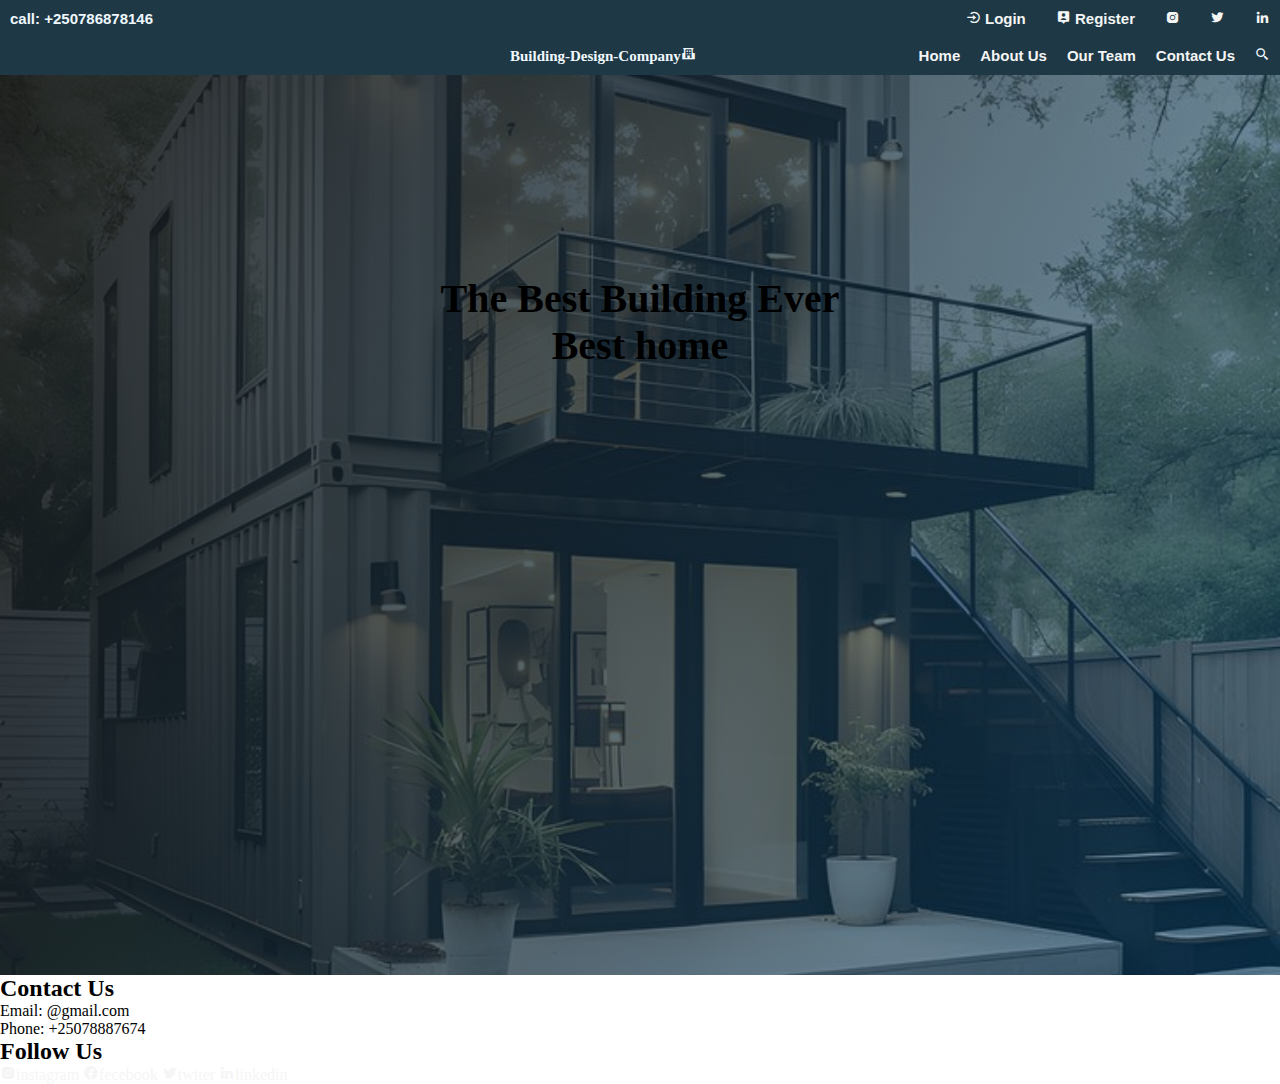
<file: pages/index.html>
<!DOCTYPE html>
<html lang="en">
<head>
    <meta charset="UTF-8">
    <meta name="viewport" content="width=device-width, initial-scale=1.0">
    <title>Building-Design-Company </title>
    <link href='https://unpkg.com/boxicons@2.1.4/css/boxicons.min.css' rel='stylesheet'>
    <link rel="stylesheet" href="../styles/style1.css">
</head>
<body> 
    <div id="main-content">
        
    <nav id="navigation">
        <div class="header1">
            <p><span>call: </span> +250786878146</p>
            <div class="icons">
                <ul>
                    <li><a href="../pages/login.html"><i class='bx bx-log-in-circle'></i> Login</a></li>
                    <li> <a href="../pages/registration.html"><i class='bx bxs-user-pin'></i> Register</a></li>
                    <li><a href=""><i class='bx bxl-instagram-alt'></i></a></i></li>
                    <li><a href=""><i class='bx bxl-twitter' ></i></a></li>
                    <li><a href=""><i class='bx bxl-linkedin' ></i></a></li>

               </ul>
        </div>
        
        </div>
        <div class="header2">
            <div id="logo">Building-Design-Company<i class='bx bxs-school'></i></div>
            <div class="navbar">
                <ul>
                    <li><a href="#main-content">Home</a></li>
                    <li><a href="../pages/aboutUs.html">About Us</a></li>
                <li><a href="../pages/OurTeam.html">Our Team</a></li>
                    
                    <li><a href="../pages/contact.html">Contact Us</a></li>
                    <li><i class='bx bx-search-alt-2' ></i></li>
                </ul>
            </div>
        </div>
    </nav>
    <main>
        <h1 id="mainC">The Best Building Ever <br>Best home</h1>
    </main>
</div>
<footer>
    <div class="contact-info">
        <h2>Contact Us</h2>
        <p>Email: @gmail.com</p>
        <p>Phone: +25078887674</p>
    </div>
    <div class="social-media">
        <h2>Follow Us</h2>
        <a href="#" target="_blank"><i class='bx bxl-instagram-alt'></i>instagram</a>
        <a href="#" target="_blank"><i class='bx bxl-facebook-circle'></i>fecebook</a>
        <a href="#" target="_blank"><i class='bx bxl-twitter'></i>twiter</a>
        <a href="#" target="_blank"><i class='bx bxl-linkedin' >linkedin</i></a>
    </div>
</footer>
</body>
</html>
</file>
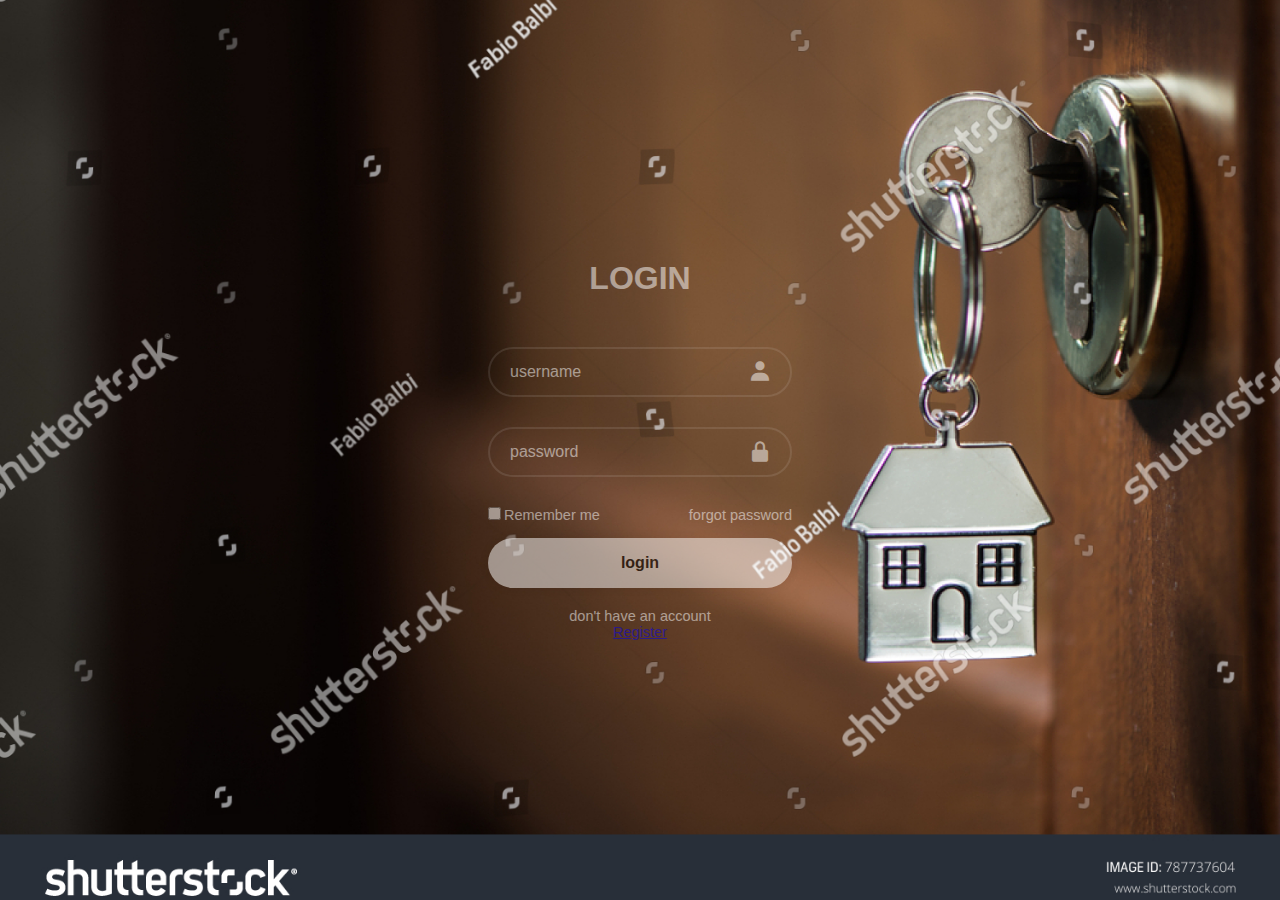
<file: pages/login.html>
<!DOCTYPE html>
<html lang="en">
<head>
    <meta charset="UTF-8">
    <meta name="viewport" content="width=device-width, initial-scale=1.0">
    <title>login form</title>
    <link rel="stylesheet" href="../styles/style2.css">
    <link href='https://unpkg.com/boxicons@2.1.4/css/boxicons.min.css' rel='stylesheet'>
</head>
<body>
    <form action="">
        <h1>LOGIN</h1>
        <div class="input-box">
            <input type="text" placeholder="username" required><i class='bx bxs-user'></i>
        </div>
        <div class="input-box">
            <input type="password" placeholder="password" required><i class='bx bxs-lock-alt'></i>
        </div>
        <div class="rem">
           <label for=""> <input type="checkbox">Remember me</label>
           <a href="#">forgot password</a>
        </div>
        <button type="submit" class="btn">login</button>
        <div class="reg">
            <p>don't have an account</p>
            <a href="registration.html">Register</a>

            </div>
    </form>
</body>
</html>
</file>
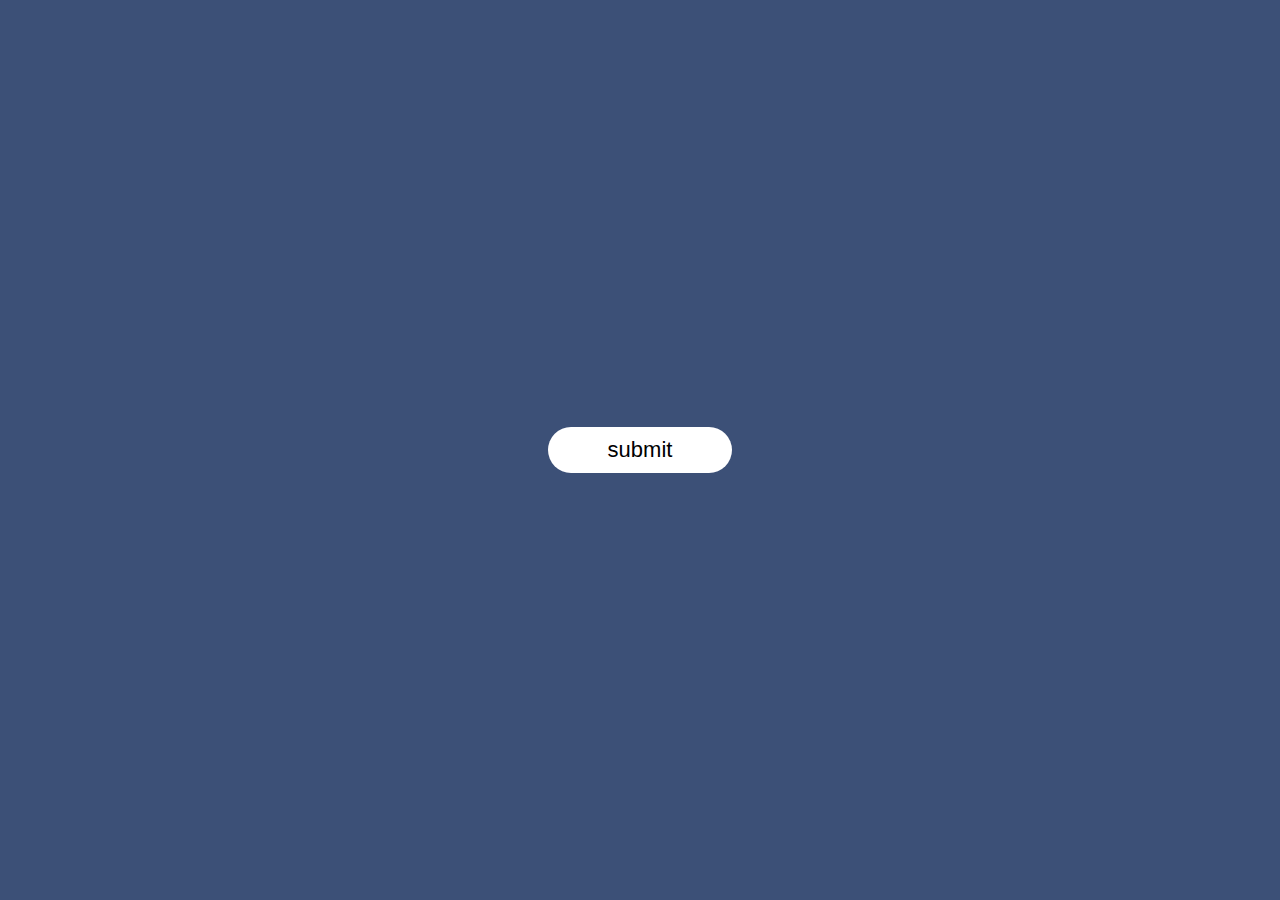
<file: pages/popup.html>
<!DOCTYPE html>
<html lang="en">
<head>
    <meta charset="UTF-8">
    <meta name="viewport" content="width=device-width, initial-scale=1.0">
    <title>Document</title>
    <link rel="stylesheet" href="../styles/popup.css">
</head>
<body>
    <div class="container">
        <button type="submit" class="btn" onclick="openPopup()">submit</button>
        <div class="popup" id="popup">
            <img src="../images/tick.jpg" alt="">
            <h2>Thank you!</h2>
            <p>Your message has been sent.</p>
            <button type="button" onclick="closePopup()">OK</button>
        </div>
    </div>
    <script>
        let popup = document.getElementById("popup");
        function openPopup() {
            popup.classList.add("open-popup");
        }
        function closePopup() {
            popup.classList.remove("close-popup");
        }
    </script>
    
</body>
</html>
</file>
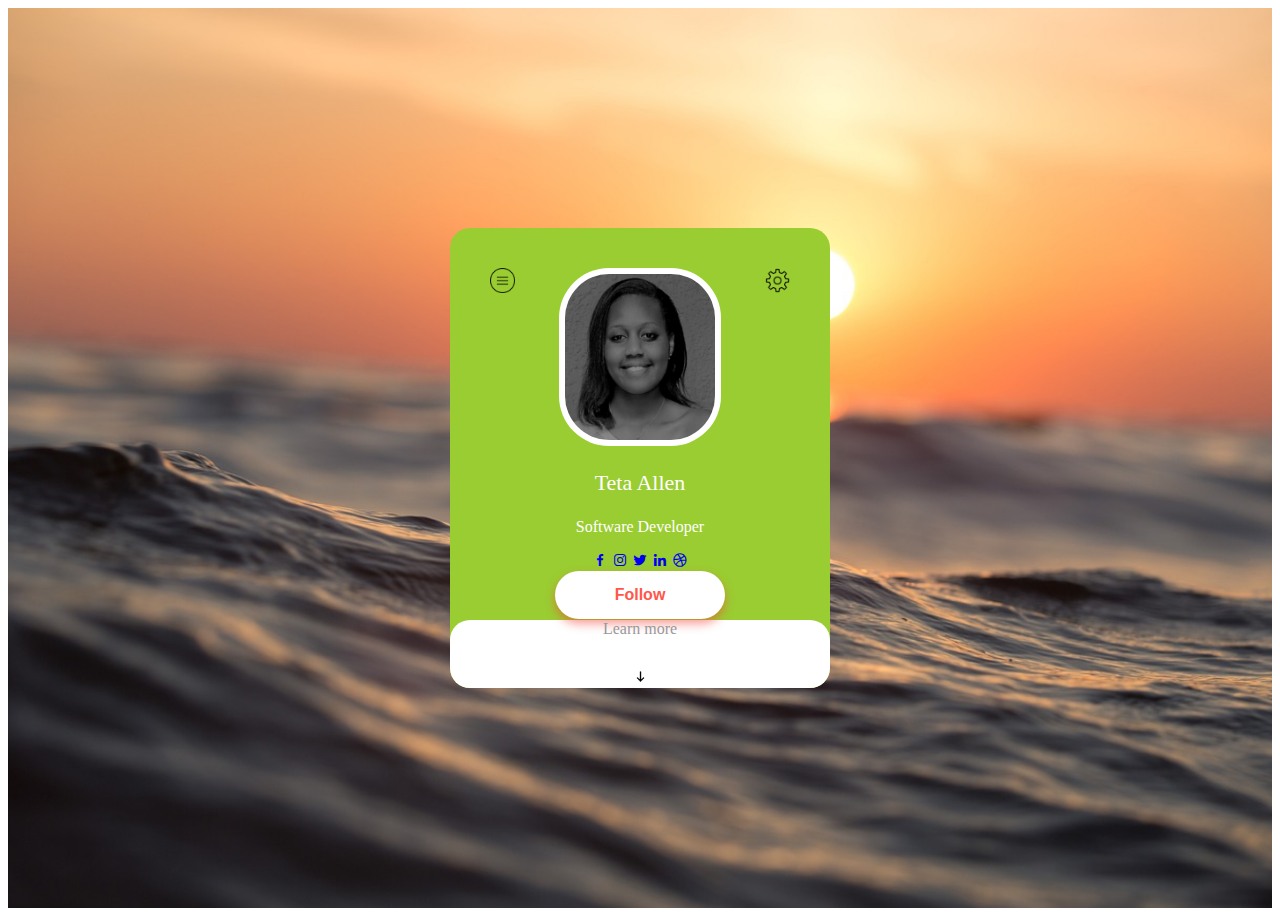
<file: pages/profile.html>
<!DOCTYPE html>
<html lang="en">
<head>
    <meta charset="UTF-8">
    <meta name="viewport" content="width=device-width, initial-scale=1.0">
    <title>Document</title>
    <link rel="stylesheet" href="../styles/profile.css">
    <link href='https://unpkg.com/boxicons@2.1.4/css/boxicons.min.css' rel='stylesheet'>
</head>
<body>
    <div class="profile">
        
       <div class="profile-box">
        <img src="../images/menu.png" alt="" class="menu">
        <img src="../images/setting.png" alt="" class="setting">
        <img src="../images/img.jpg" alt="" class="profile-image">
        <h3>Teta Allen</h3>
        <p>Software Developer</p>
        <div class="social-media">
            <a href="#"><i class='bx bxl-facebook'></i></a>
            <a href="#"><i class='bx bxl-instagram'></i></a>
            <a href="#"><i class='bx bxl-twitter'></i></a>
            <a href="#"><i class='bx bxl-linkedin'></i></a>
            <a href="#"><i class='bx bxl-dribbble'></i></a>
        </div>
        <button type="button" class="submit">Follow</button>
        <div class="button">
            <p>Learn more</p>
            <img src="../images/arrow.png" alt="">
        </div>
        
       </div> 

    </div>
</body>
</html>
</file>
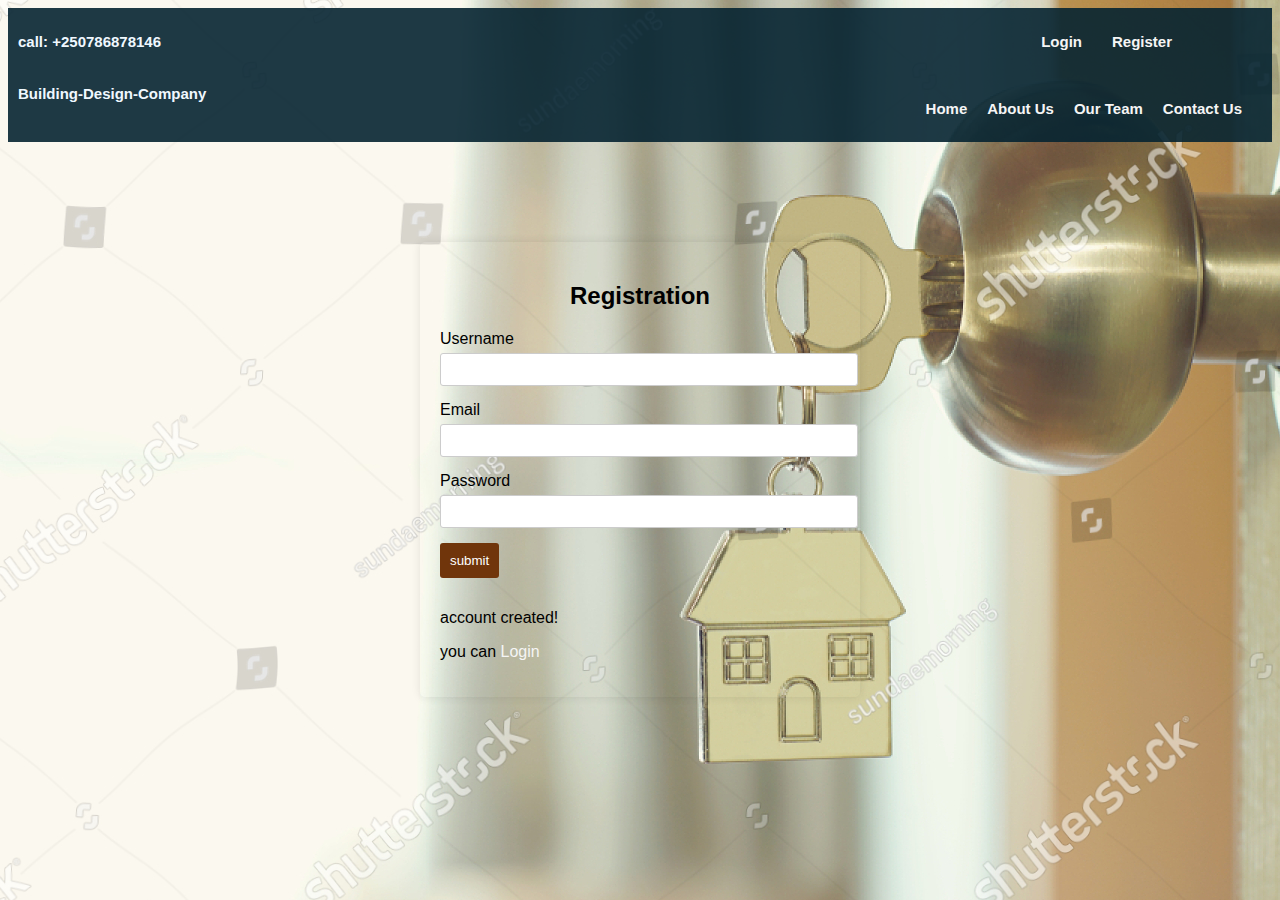
<file: pages/registration.html>
<!DOCTYPE html>
<html lang="en">
<head>
  <meta charset="UTF-8">
  <title>Registration Form</title>
  <link rel="stylesheet" href="../styles/registratin.css">
  <!-- Linking your CSS file -->
</head>
<body>
    <nav id="navigation">
        <div class="header1">
            <p><span>call: </span> +250786878146</p>
            <div class="icons">
                <ul>
                    <li><a href="../pages/login.html"><i class='bx bx-log-in-circle'></i> Login</a></li>
                    <li> <a href="../pages/registration.html"><i class='bx bxs-user-pin'></i> Register</a></li>
                    <li><a href=""><i class='bx bxl-instagram-alt'></i></a></i></li>
                    <li><a href=""><i class='bx bxl-twitter' ></i></a></li>
                    <li><a href=""><i class='bx bxl-linkedin' ></i></a></li>

               </ul>
        </div>
        
        </div>
        <div class="header2">
            <div id="logo">Building-Design-Company<i class='bx bxs-school'></i></div>
            <div class="navbar">
                <ul>
                    <li><a href="../pages/index.html">Home</a></li>
                    <li><a href="../pages/aboutUs.html">About Us</a></li>
                <li><a href="../pages/OurTeam.html">Our Team</a></li>
                    
                    <li><a href="../pages/contact.html">Contact Us</a></li>
                    <li><i class='bx bx-search-alt-2' ></i></li>
                </ul>
            </div>
        </div>
    </nav>
  <div class="container">
  
    <form action="#" method="post">
       <h2>Registration</h2>
      <div class="input-group">
        <label for="username">Username</label>
        <input type="text" id="username" name="username" required>
       </div>
      <div class="input-group">
        <label for="email">Email</label>
        <input type="email" id="email" name="email" required>
      </div>
      <div class="input-group">
        <label for="password">Password</label>
        <input type="password" id="password" name="password" required>
      </div>
      <div class="input-group">
        <button type="submit">submit</button>
      </div>
    </form>
    <p>account created!</p>
    <p>you can <a href="login.html">Login</a></p> <!-- Link to the login page -->
  </div> 
</body>
</html>
</file>
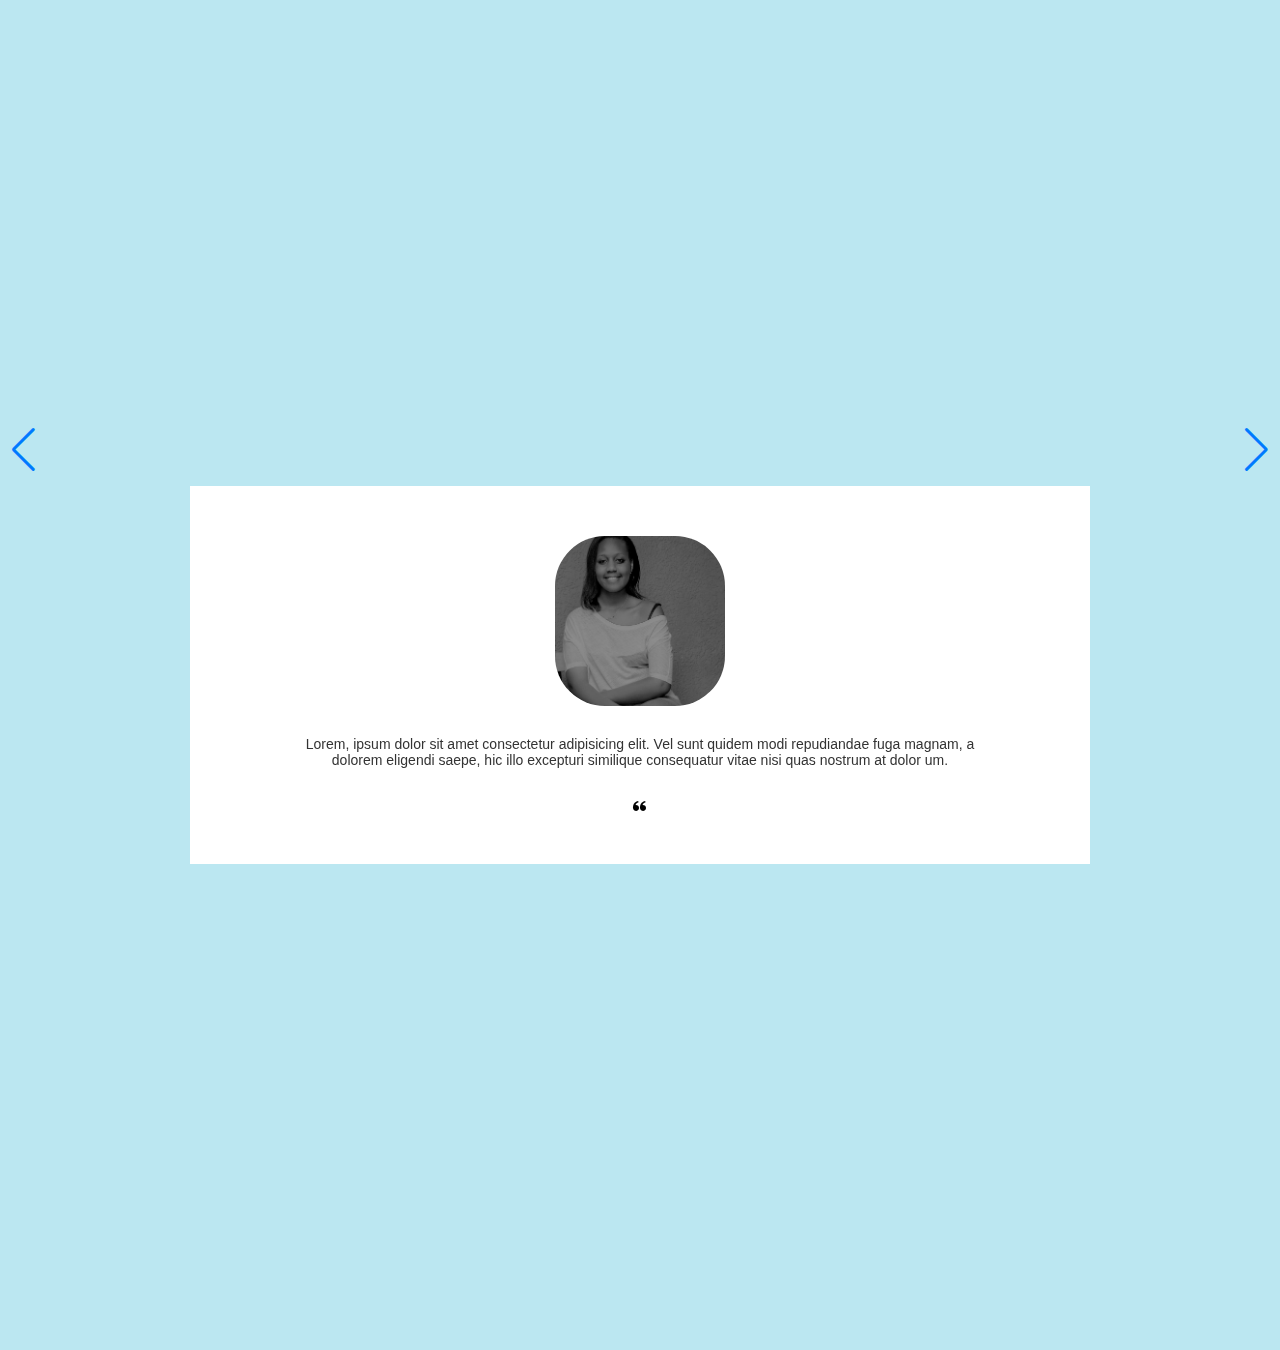
<file: pages/testimon.html>
<!DOCTYPE html>
<html lang="en">
<head>
    <meta charset="UTF-8">
    <meta name="viewport" content="width=device-width, initial-scale=1.0">
    <title>Testimonial Slider</title>
    <link rel="stylesheet" href="../styles/testimon.css">
    <link rel="stylesheet" href="../styles/swiper-bundle.min.css">
    <link href='https://unpkg.com/boxicons@2.1.4/css/boxicons.min.css' rel='stylesheet'>
</head>
<body>
   <section class="container">
    <div class="testimon mySwiper">
        <divc class="test-content swiper-wrapper" >
            <div class="slide swiper-slide">
                <img src="../images/imgc.jpg" alt="">
                <p>Lorem, ipsum dolor sit amet consectetur adipisicing elit.
                     Vel sunt quidem modi repudiandae fuga magnam, a dolorem 
                     eligendi saepe, hic illo 
                    excepturi similique consequatur vitae nisi quas nostrum at dolor
                    um.</p>
                    <i class='bx bxs-quote-alt-left' class="quote"></i>
                    
                 </div>
             </div>
             <div class="swiper-button-next"></div>
            <div class="swiper-button-prev"></div>
            <div class="swiper-pagination"></div>
       </div> 
   </section>
   <script src="../slide js/swiper-bundle.min.js"></script>
   <script src="../slide js/"></script>
</body>
</html>
</file>
<file: styles/style1.css>
*{
    padding: 0;
    margin: 0;
    box-sizing: border-box;
}
#navigation{
    background-color:rgba(5, 35, 49, 0.9);
    width: 100%;
   
}
ul li{
    list-style: none;
    display: inline-block;
    font-size: 15px;
    font-family: 'Poppins', sans-serif;
}

.header1{
    display: flex;
    justify-content: space-between;
    align-items: center;
    padding: 10px;
    font-size: 15px;
    font-family: 'Franklin Gothic Medium', 'Arial Narrow', Arial, sans-serif;
    font-weight: bold;
    color: aliceblue;

}
.icons ul {
    display: flex;
    justify-content: space-evenly;
    gap: 30px;
    list-style: none;
    
    /* margin-right: 400px; */
    
    
}
a{
    color: whitesmoke;
    text-decoration: none;
}
.header2{
    display: flex;
    justify-content: space-between;
    gap: 30px;
    list-style: none;
    padding: 10px;
    font-size: 15px;
   
    font-weight: bold;
    color: aliceblue;
   
}
.header2 ul{
    display: flex;
    gap: 20px;
}
.header2 ul li {
list-style: none;

}

main{
    background: rgb(3, 133, 61);
    background-image: linear-gradient(115deg, rgba(23, 25, 26, 0.9), rgba(9, 78, 121, 0.5)  ),
    url(../images/img1.jpeg.jpeg);
    background-size: cover;
    background-repeat: no-repeat;
    background-position: center;
    height: 100vh;
    width: 100%;
   
    
}

 @keyframes wordAnimation {
    0% { color:black; transform: scale(1); }
    50% { color: rgb(235, 240, 240); transform: scale(1.2); }
    100% { color: rgba(239, 240, 246, 0.553); transform: scale(1.1); }
}

#mainC {
    display: inline-block;
    display: flex;
 text-align: center;
 justify-content: center;
 align-items: center;
padding-top: 200px;
font-size: 40px;
}  

#logo{
    margin-left: 500px;
    padding-top: -10px;
}
</file>
<file: styles/style2.css>
* {
 margin: 0;
 padding: 0;
 box-sizing: border-box;
 font-family:"Poppins",sans-serif;
} 

body{
    display: flex;
    justify-content: center;
    align-items: center;
    min-height: 100vh;
    background-image: url(../images/img2.jpg);
    background-repeat: no-repeat;
    background-size: cover;
    background-position: center;
}
form{
    width: 30%;
    background:transparent;
    color:white;
    border-radius: 10px;
    padding: 30px 40px;
    opacity: 0.5;
}
form h1{
    font-size: 36;
    text-align: center;
    padding: 20px;
}
.input-box{
    position: relative;
    width: 100%;
    height: 50px;
    margin: 30px 0;
}
.input-box input{
    position: relative;
    width: 100%;
    height: 100%;
   background: transparent;
   border: none;
   outline: none;
   border: 2px solid rgba(255,255,255,.2);
   border-radius: 40px;
   font-size: 16px;
   color: #fff;
   padding: 20px 45px 20px 20px ;
}
.input-box input::placeholder{
    color: #fff;
}
.input-box i{
    position: absolute;
    top: 50%;
    right: 20px;
    transform: translateY(-50%);
    font-size: 24px;
    color: #fff;
}
.rem{
    display: flex;
    justify-content: space-between;
    font-size: 14.5px;
    margin: 20px 0 15px;

}
.rem label input{
    accent-color: #fff;
    margin-right: 3px;
}
.rem a{
    color: #fff;
    text-decoration: none;
}
.rem a:hover{
    text-decoration: underline;

}
.btn{
    width: 100%;
    height: 50px;
    background: #fff;
    border: none;
    outline: none;
    border-radius: 40px;
    font-size: 16px;
    color: #000;
    cursor: pointer;
    box-shadow: 0 0 10px rgb(0,0,0,.1);
    font-weight:600 ;
}
.reg{
    font-size: 14.5px;
    text-align: center;
    margin: 20px;
}
.reg p a{
    color: #0f0808;
    text-decoration: none;
    font-weight: 600;
}

.reg p a:hover{
    text-decoration: underline;
    color: black;
}
</file>
<file: styles/popup.css>
*{
    margin: 0;
    padding: 0;
    box-sizing: border-box;
    font-family: 'poppins', sans-serif;
}
.container{
    width: 100%;
    height: 100vh;
    background: #3c5077;
    display: flex;
    align-items: center;
    justify-content: center;
}
.btn{
    padding: 10px 60px;
    background: #ffff;
    border: 0;
    outline: none;
    cursor: pointer;
    font-size: 22px;
    font-weight: 500;
    border-radius: 30px;
}
.popup{
    width: 400px;
    background: #fff;
    border-radius: 6px;
    position: absolute;
    top:0;
    left:50%;
    transform: translate(-50%,-50%)scale(0.1);
    text-align: center;
    padding: 0 30px 30px;
    color: #14b840;
    visibility: hidden;
    transition: transform 0.4s,top 0.4s;
}
.open-popup{
    visibility: visible;
    top: 50%;
    transform: translate(-50%,-50%)scale(1);
}
.popup img{
    width: 100px;
    margin-top:-50 ;
    border-radius: 50px;
    box-shadow: 0 2px 5px rgba(0,0,0,0.2);
}
.popup h2{
    font-size: 38px;
    font-weight: 500;
    margin: 30px 0 10px;
}
.popup button{
    width: 100%;
    margin-top:50px;
    padding: 10px 0;
    background: #0ac82d;
    color: #fff;
    border: 0;
    outline: none;
    font-size: 18px;
    border-radius: 4px;
    cursor: pointer;
    box-shadow: 0 2px 5px rgba(0,0,0,0.2);

}
</file>
<file: styles/profile.css>
.profile{
    width: 100%;
    height: 100vh;
    background-image: url('../images/ocean.jpg');
    background-size: cover;
    background-position: center;
    display: flex;
    align-items: center;
    justify-content: center;
   
}
.profile-box{
    background-color:yellowgreen;
    text-align: center;
    color: #fff;
    position: relative;
    border-radius: 20px;
    width: 30%;
}
.profile-box h3{
    font-size: 22px;
    margin-top: 20px;
    font-weight: 500;

}
.menu{
    width: 25px;
    position: absolute;
    left: 40px;
    top: 40px;
}
.setting{
    width: 25px;
    position: absolute;
    right: 40px;
    top: 40px;
}
.profile-image{
    width: 150px;
    border-radius: 50px;
    background: #fff;
    padding: 6px;
    margin-top: 40px;
}
.button{

    background:#fff;
    color: #999;
    
    border-radius: 20px;
}
.button img{
    width: 15px;
    margin-top: 15px;
    cursor: pointer;
}
.submit{
    background: #fff;
    color: #ff574a;
    border: none;
    outline: none;
    box-shadow: 0 5px 10px rgba(244,67,54,0.5);
    padding: 15px 60px;
    cursor: pointer;
    border-radius: 30px;
    margin-bottom: -50px;
    font-weight: 600;
    font-size: 16px;

}
.social-media a{
    width: 20px;
    margin:30 5px;
    cursor: pointer;
}
</file>
<file: styles/registratin.css>
body {
    font-family: Arial, sans-serif;
    background-image:url(../images/img3.jpg);
    padding: 0;
    
}
  
  .container {
    width: 100%;
    max-width: 400px;
    margin: 100px auto;
    background:transparent;
    padding: 20px;
    border-radius: 5px;
    box-shadow: 0 0 10px rgba(0, 0, 0, 0.1);
  }
  
  form {
    display: flex;
    flex-direction: column;
  }
  
  h2 {
    text-align: center;
    margin-bottom: 20px;
  }
  
  .input-group {
    margin-bottom: 15px;
  }
  
  label {
    display: block;
    margin-bottom: 5px;
  }
  
  input[type="text"],
  input[type="email"],
  input[type="password"] {
    width: 100%;
    padding: 8px;
    border-radius: 3px;
    border: 1px solid #ccc;
  }
  
  button {
    padding: 10px;
    border: none;
    border-radius: 3px;
    background-color:rgb(112, 53, 11);;
    color: #fff;
    cursor: pointer;
  }
  
  button:hover {
    background-color: rgb(112, 53, 11);;
  }
  #navigation{
    background-color:rgba(5, 35, 49, 0.9);
    width: 100%;
   
}
ul li{
    list-style: none;
    display: inline-block;
    font-size: 15px;
    font-family: 'Poppins', sans-serif;
}

.header1{
    display: flex;
    justify-content: space-between;
    align-items: center;
    padding: 10px;
    font-size: 15px;
    font-family: 'Franklin Gothic Medium', 'Arial Narrow', Arial, sans-serif;
    font-weight: bold;
    color: aliceblue;

}
.icons ul {
    display: flex;
    justify-content: space-evenly;
    gap: 30px;
    list-style: none;
    
    /* margin-right: 400px; */
    
    
}
a{
    color: whitesmoke;
    text-decoration: none;
}
.header2{
    display: flex;
    justify-content: space-between;
    gap: 30px;
    list-style: none;
    padding: 10px;
    font-size: 15px;
   
    font-weight: bold;
    color: aliceblue;
   
}
.header2 ul{
    display: flex;
    gap: 20px;
}
.header2 ul li {
list-style: none;

}
</file>
<file: styles/testimon.css>
*{
    margin: 0;
    padding: 0;
    font-family: 'poppins',sans-serif;
}
.container{
   height:150vh ;
   width:100%; ;
   display: flex;
   align-items: center;
   justify-content: center;
   background-color:rgb(187, 231, 241) ; 
}
.testimon{
    position: relative;
    max-width: 900px;
    width: 100%;
    background-color:#fff;
    row-gap: 30px;
    padding: 50px 0;
    overflow: hidden;
    
    
}
.testimon img{
    height: 170px;
    width: 170px;
    object-fit: cover;
    border-radius: 50px;

}
.testimon .slide{
    display: flex;
    align-items: center;
    justify-content:center;
    flex-direction: column;
    row-gap: 30px;
}
.slide p{
    text-align: center;
    padding: 0 100px;
    font-size: 14px;
    font-weight: 400;
    color: #333;
}
 .quote{
    font-size: 30px;
    color: rgb(81, 81, 210);
}
.slide .details{
    display: flex;
    flex-direction: column;
    align-items: center;
}

.details.name{
    font-size: 14px;
    font-weight: 600;
    color: #333;
}
.details.job{
    font-size: 12px;
    font-weight: 400;
    color: #333;
}
</file>
